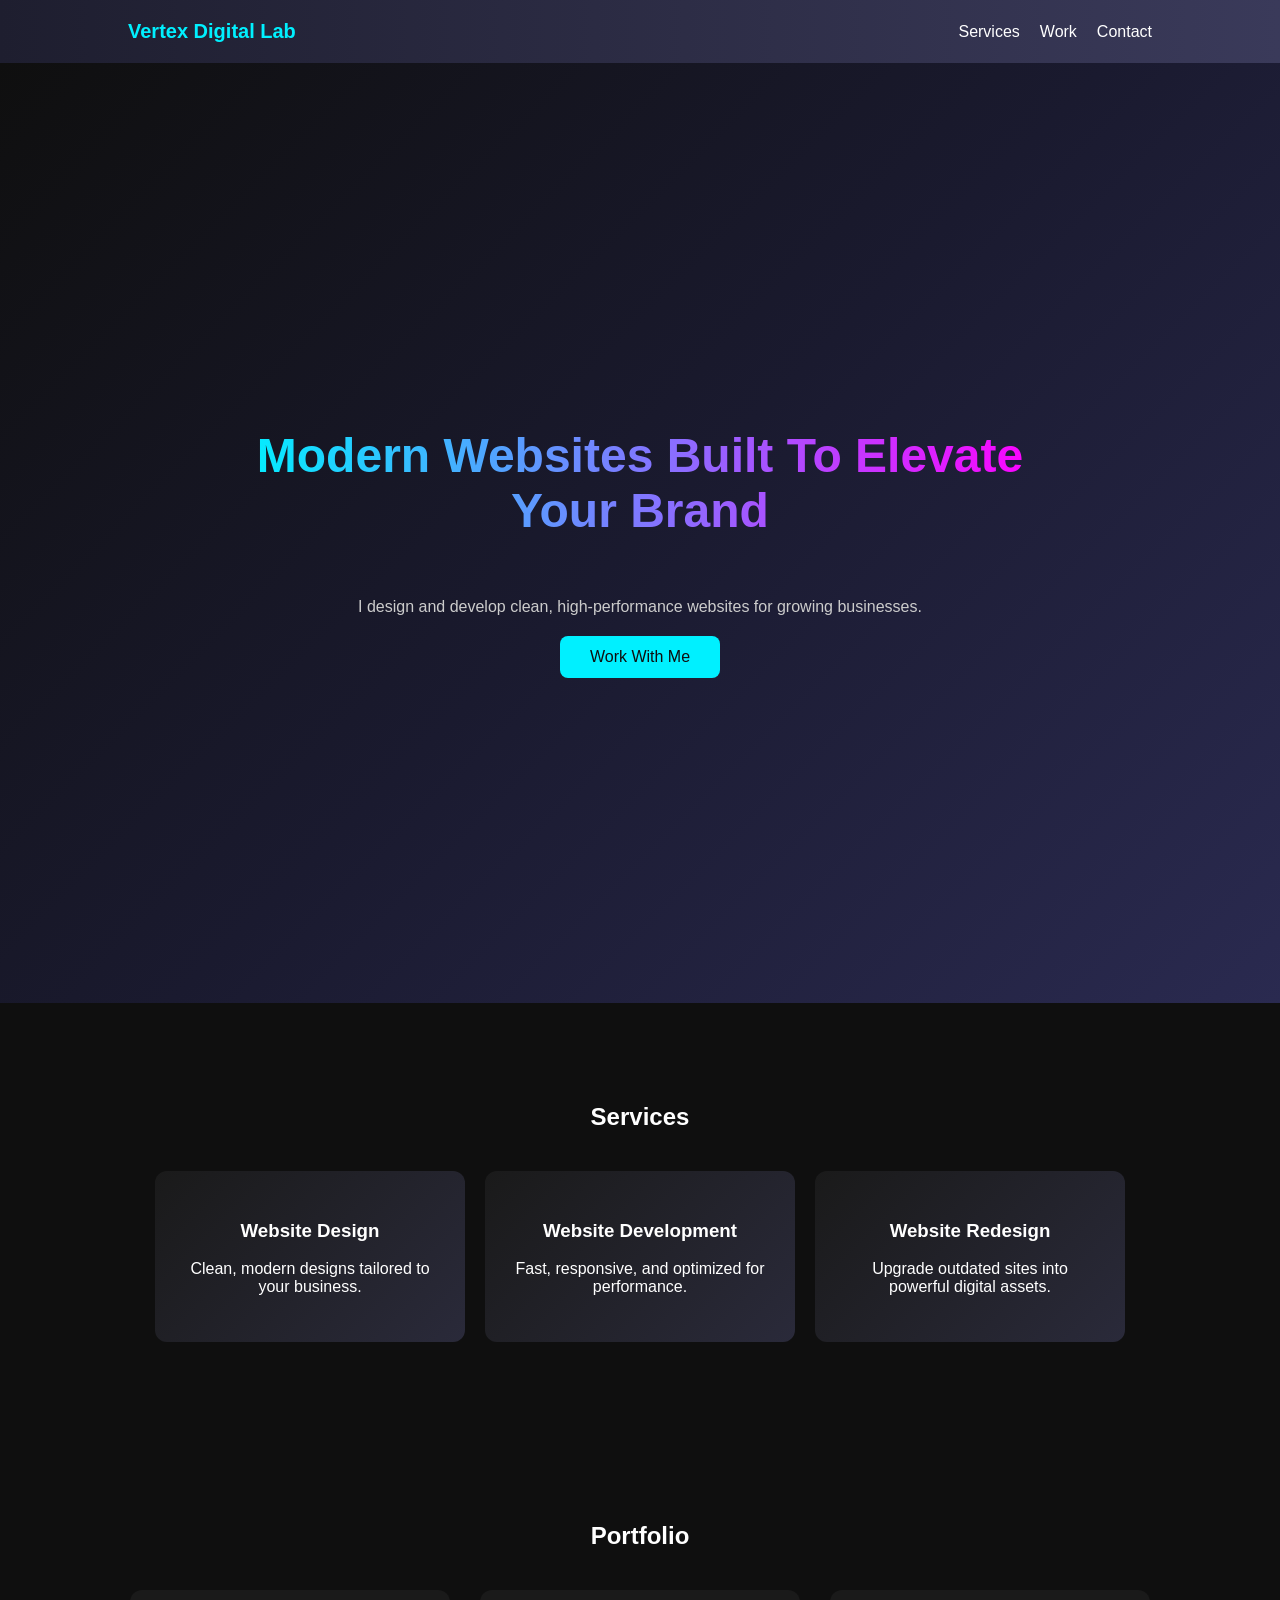
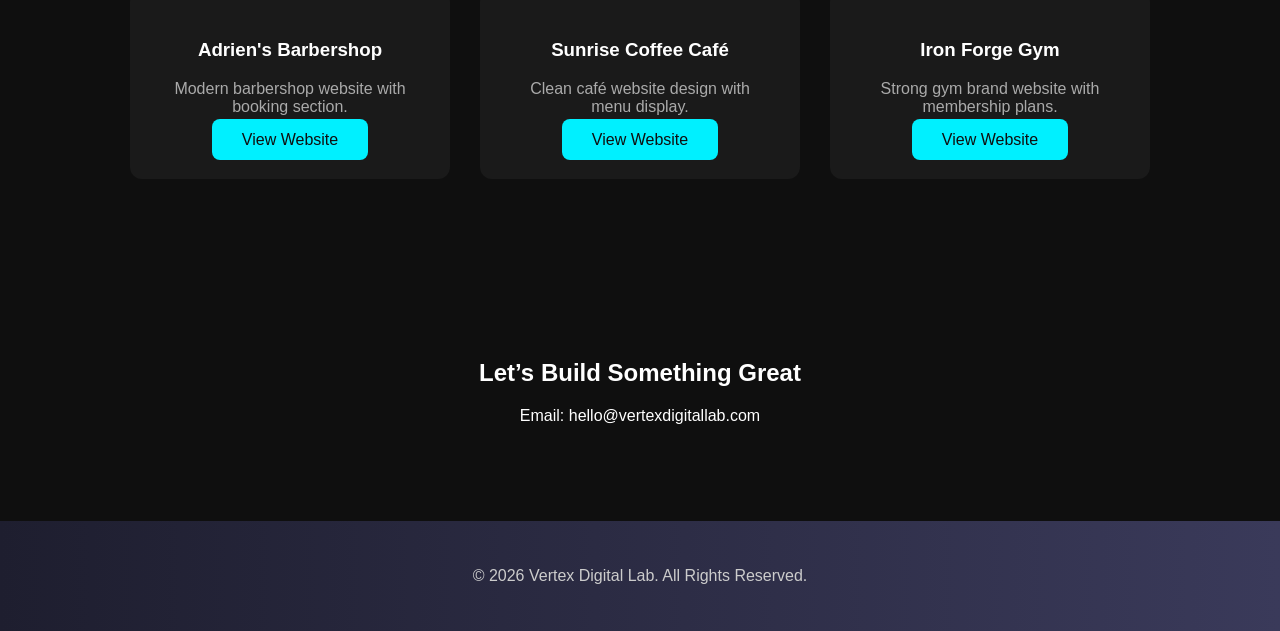
<file: vdl-site/index.html>
<!DOCTYPE html>
<html lang="en">
<head>
    <meta charset="UTF-8">
    <title>Vertex Digital Lab</title>
    <meta name="viewport" content="width=device-width, initial-scale=1.0">
    <link rel="stylesheet" type="text/css" href="style.css">
</head>
<body>

    <nav class="navbar">
        <div class="nav-logo">Vertex Digital Lab</div>
        <ul class="nav-links">
            <li><a href="#services">Services</a></li>
            <li><a href="#portfolio">Work</a></li>
            <li><a href="#contact">Contact</a></li>
        </ul>
    </nav>

    <section class="hero">
        <h1>Modern Websites Built To Elevate Your Brand</h1>
        <p>I design and develop clean, high-performance websites for growing businesses.</p>
        <a href="#contact" class="btn">Work With Me</a>
    </section>

    <section id="services" class="section">
        <h2>Services</h2>
        <div class="cards">
            <div class="card">
                <h3>Website Design</h3>
                <p>Clean, modern designs tailored to your business.</p>
            </div>
            <div class="card">
                <h3>Website Development</h3>
                <p>Fast, responsive, and optimized for performance.</p>
            </div>
            <div class="card">
                <h3>Website Redesign</h3>
                <p>Upgrade outdated sites into powerful digital assets.</p>
            </div>
        </div>
    </section>

    <section id="portfolio" class="section">
<h2>Portfolio</h2>

<div class="portfolio-grid">

<div class="portfolio-card">
<h3>Adrien's Barbershop</h3>
<p>Modern barbershop website with booking section.</p>
<a href="barbershop.html" class="btn">View Website</a>
</div>

<div class="portfolio-card">
<h3>Sunrise Coffee Café</h3>
<p>Clean café website design with menu display.</p>
<a href="coffee.html" class="btn">View Website</a>
</div>

<div class="portfolio-card">
<h3>Iron Forge Gym</h3>
<p>Strong gym brand website with membership plans.</p>
<a href="gym.html" class="btn">View Website</a>
</div>

</div>

</section>

    <section id="contact" class="section">
        <h2>Let’s Build Something Great</h2>
        <p>Email: hello@vertexdigitallab.com</p>
    </section>

    <footer>
        <p>© 2026 Vertex Digital Lab. All Rights Reserved.</p>
    </footer>

</body>
</html>
</file>
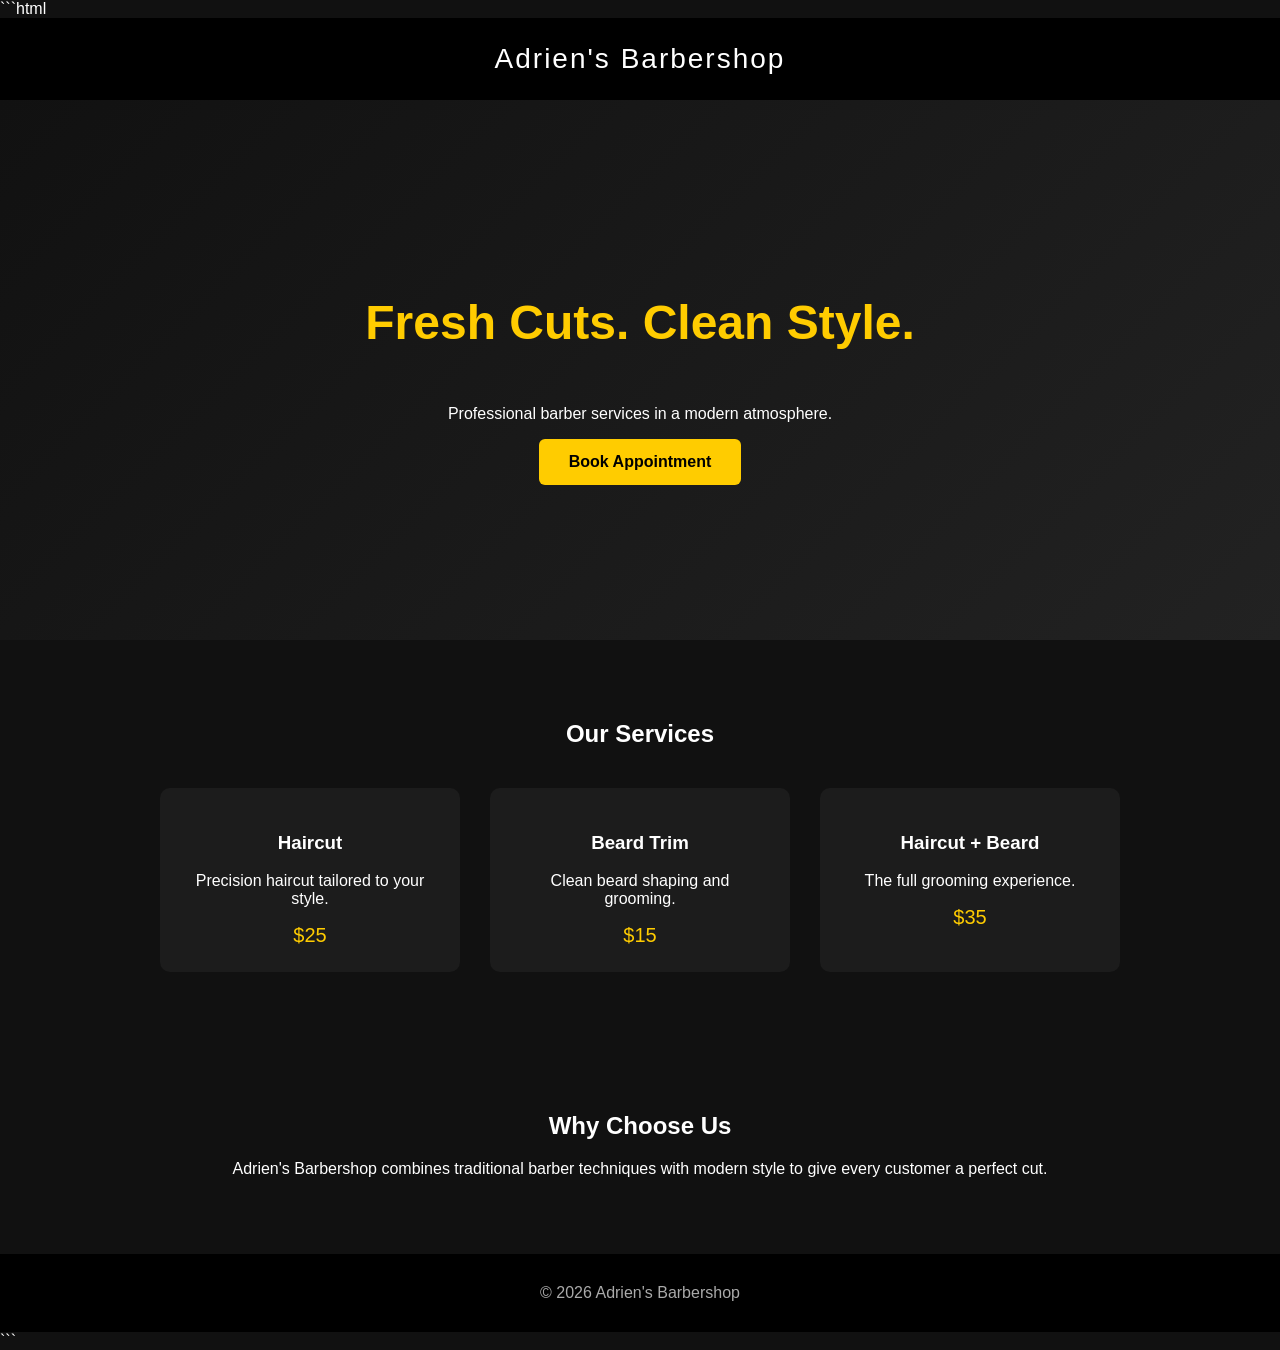
<file: barbershop.html>
```html
<!DOCTYPE html>
<html lang="en">
<head>
<meta charset="UTF-8">
<title>Adrien's Barbershop</title>

<style>

body{
margin:0;
font-family:Arial;
background:#111;
color:white;
}

header{
background:#000;
padding:25px;
text-align:center;
font-size:28px;
letter-spacing:2px;
}

.hero{
height:60vh;
display:flex;
flex-direction:column;
justify-content:center;
align-items:center;
text-align:center;
background:linear-gradient(135deg,#111,#222);
}

.hero h1{
font-size:48px;
color:#ffcc00;
}

.btn{
background:#ffcc00;
padding:14px 30px;
border-radius:6px;
color:black;
text-decoration:none;
font-weight:bold;
}

.section{
padding:60px 10%;
text-align:center;
}

.services{
display:flex;
gap:30px;
justify-content:center;
flex-wrap:wrap;
margin-top:40px;
}

.card{
background:#1c1c1c;
padding:25px;
width:250px;
border-radius:10px;
}

.price{
color:#ffcc00;
font-size:20px;
margin-top:10px;
}

footer{
text-align:center;
padding:30px;
background:black;
color:#aaa;
}

</style>

</head>

<body>

<header>Adrien's Barbershop</header>

<section class="hero">
<h1>Fresh Cuts. Clean Style.</h1>
<p>Professional barber services in a modern atmosphere.</p>
<a class="btn">Book Appointment</a>
</section>

<section class="section">
<h2>Our Services</h2>

<div class="services">

<div class="card">
<h3>Haircut</h3>
<p>Precision haircut tailored to your style.</p>
<div class="price">$25</div>
</div>

<div class="card">
<h3>Beard Trim</h3>
<p>Clean beard shaping and grooming.</p>
<div class="price">$15</div>
</div>

<div class="card">
<h3>Haircut + Beard</h3>
<p>The full grooming experience.</p>
<div class="price">$35</div>
</div>

</div>
</section>

<section class="section">
<h2>Why Choose Us</h2>
<p>Adrien's Barbershop combines traditional barber techniques with modern style to give every customer a perfect cut.</p>
</section>

<footer>
© 2026 Adrien's Barbershop
</footer>

</body>
</html>
```
</file>
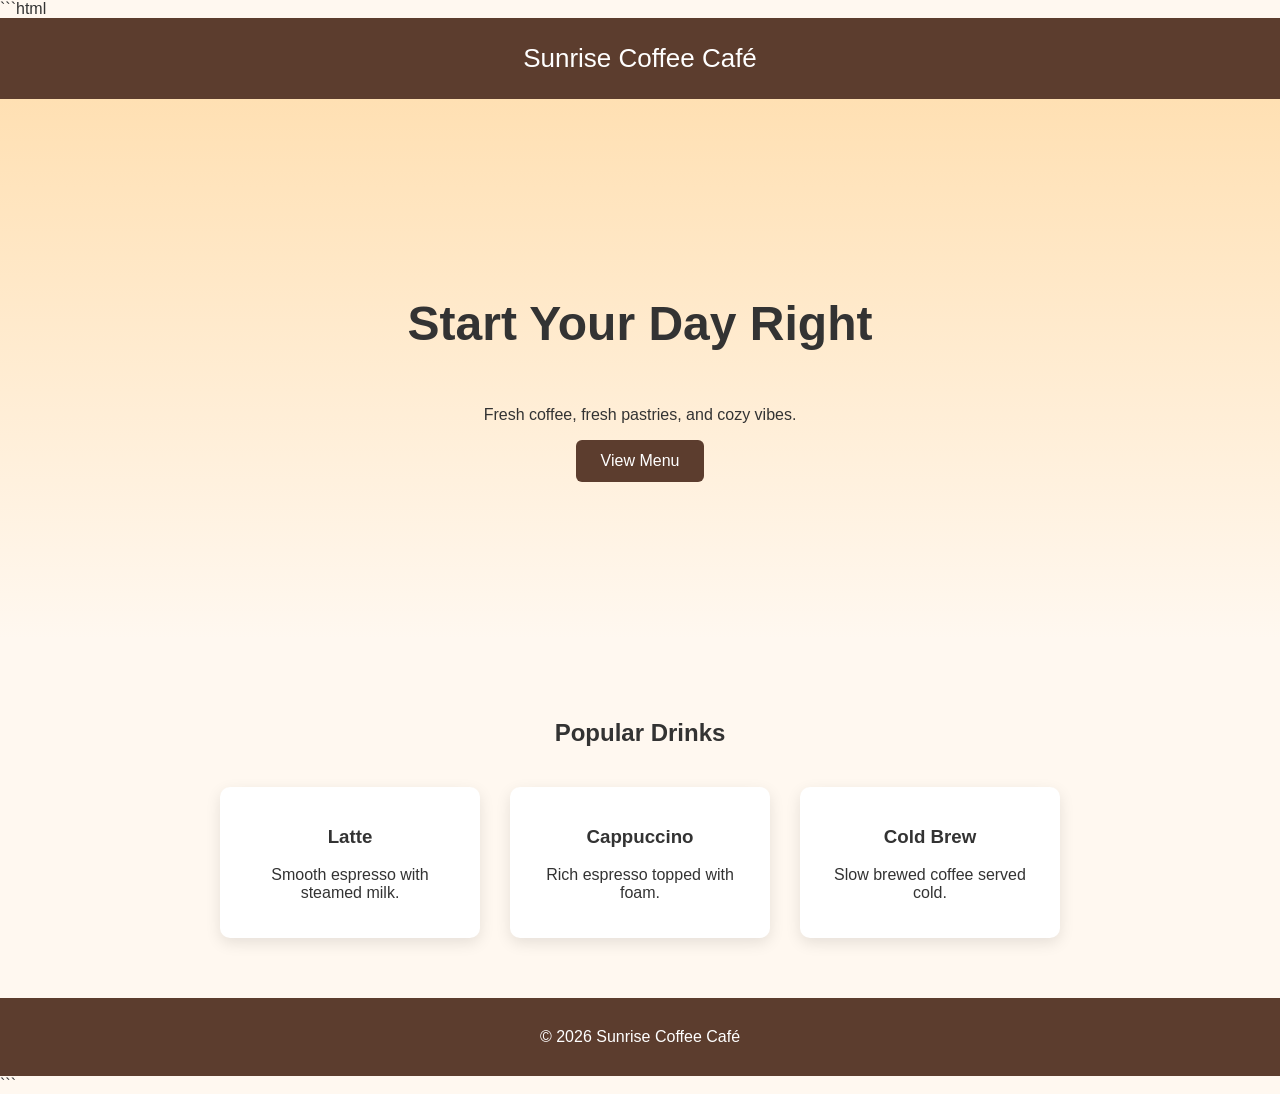
<file: coffee.html>
```html
<!DOCTYPE html>
<html>
<head>
<title>Sunrise Coffee Café</title>

<style>

body{
margin:0;
font-family:Arial;
background:#fff8f0;
color:#333;
}

header{
background:#5c3d2e;
color:white;
padding:25px;
text-align:center;
font-size:26px;
}

.hero{
height:60vh;
display:flex;
flex-direction:column;
justify-content:center;
align-items:center;
background:linear-gradient(#ffe0b3,#fff8f0);
text-align:center;
}

.hero h1{
font-size:48px;
}

.btn{
background:#5c3d2e;
color:white;
padding:12px 25px;
border-radius:6px;
text-decoration:none;
}

.section{
padding:60px 10%;
text-align:center;
}

.menu{
display:flex;
gap:30px;
justify-content:center;
flex-wrap:wrap;
margin-top:40px;
}

.item{
background:white;
padding:20px;
width:220px;
border-radius:10px;
box-shadow:0 5px 15px rgba(0,0,0,0.1);
}

footer{
background:#5c3d2e;
color:white;
padding:30px;
text-align:center;
}

</style>

</head>

<body>

<header>Sunrise Coffee Café</header>

<section class="hero">
<h1>Start Your Day Right</h1>
<p>Fresh coffee, fresh pastries, and cozy vibes.</p>
<a class="btn">View Menu</a>
</section>

<section class="section">

<h2>Popular Drinks</h2>

<div class="menu">

<div class="item">
<h3>Latte</h3>
<p>Smooth espresso with steamed milk.</p>
</div>

<div class="item">
<h3>Cappuccino</h3>
<p>Rich espresso topped with foam.</p>
</div>

<div class="item">
<h3>Cold Brew</h3>
<p>Slow brewed coffee served cold.</p>
</div>

</div>

</section>

<footer>
© 2026 Sunrise Coffee Café
</footer>

</body>
</html>
```
</file>
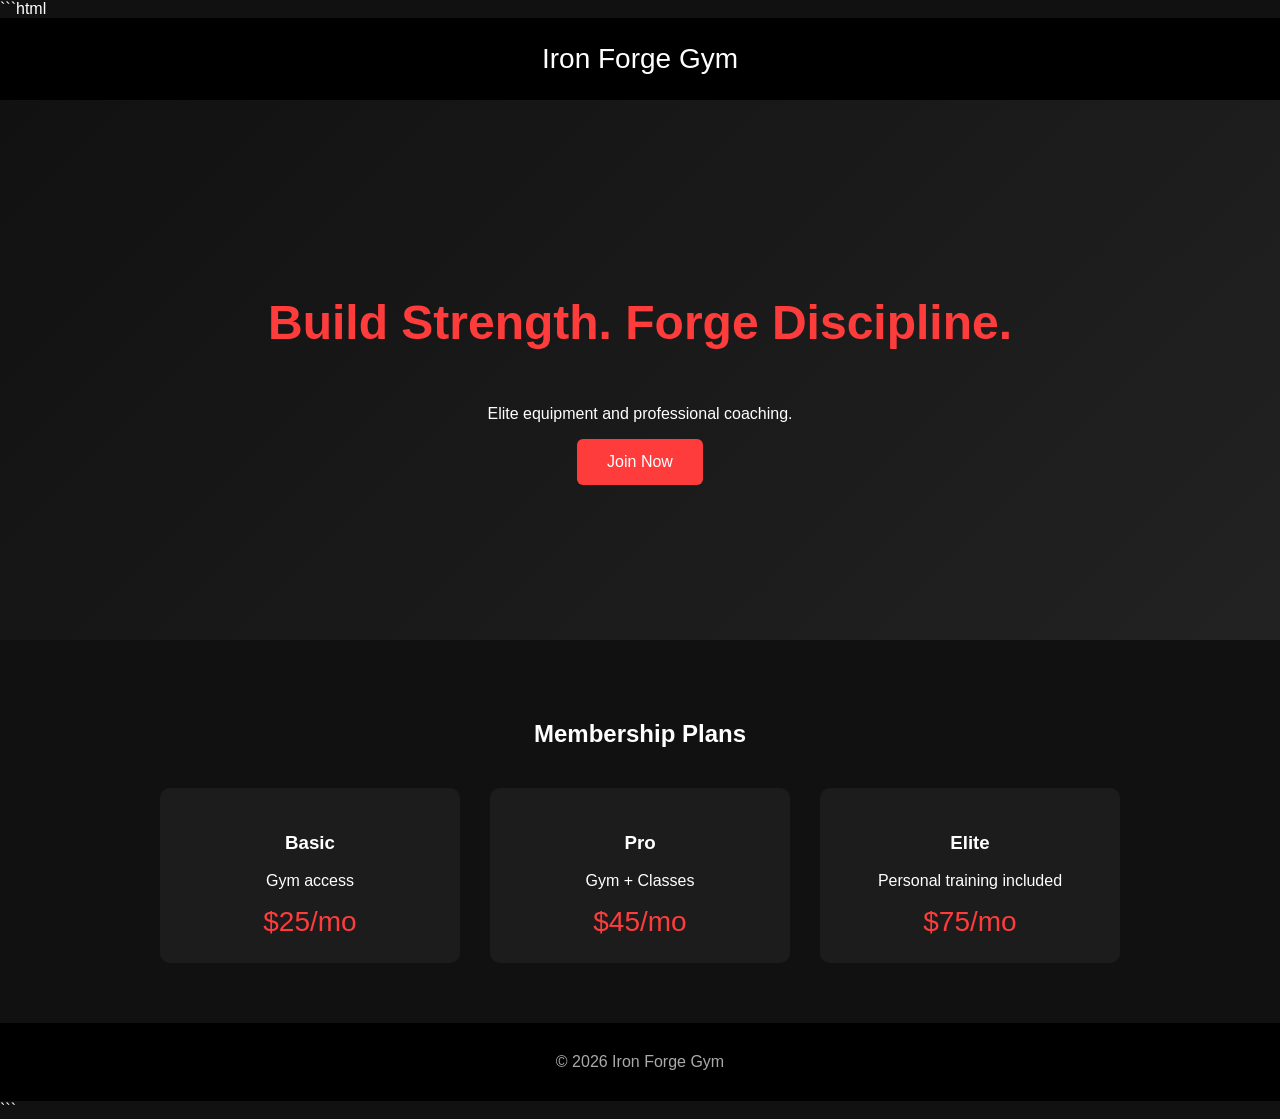
<file: gym.html>
```html
<!DOCTYPE html>
<html>
<head>
<title>Iron Forge Gym</title>

<style>

body{
margin:0;
font-family:Arial;
background:#111;
color:white;
}

header{
background:black;
padding:25px;
text-align:center;
font-size:28px;
}

.hero{
height:60vh;
display:flex;
flex-direction:column;
justify-content:center;
align-items:center;
text-align:center;
background:linear-gradient(135deg,#111,#222);
}

.hero h1{
font-size:48px;
color:#ff3c3c;
}

.btn{
background:#ff3c3c;
padding:14px 30px;
border-radius:6px;
color:white;
text-decoration:none;
}

.section{
padding:60px 10%;
text-align:center;
}

.plans{
display:flex;
gap:30px;
justify-content:center;
flex-wrap:wrap;
margin-top:40px;
}

.plan{
background:#1c1c1c;
padding:25px;
width:250px;
border-radius:10px;
}

.price{
font-size:28px;
color:#ff3c3c;
margin-top:10px;
}

footer{
text-align:center;
padding:30px;
background:black;
color:#aaa;
}

</style>

</head>

<body>

<header>Iron Forge Gym</header>

<section class="hero">
<h1>Build Strength. Forge Discipline.</h1>
<p>Elite equipment and professional coaching.</p>
<a class="btn">Join Now</a>
</section>

<section class="section">

<h2>Membership Plans</h2>

<div class="plans">

<div class="plan">
<h3>Basic</h3>
<p>Gym access</p>
<div class="price">$25/mo</div>
</div>

<div class="plan">
<h3>Pro</h3>
<p>Gym + Classes</p>
<div class="price">$45/mo</div>
</div>

<div class="plan">
<h3>Elite</h3>
<p>Personal training included</p>
<div class="price">$75/mo</div>
</div>

</div>

</section>

<footer>
© 2026 Iron Forge Gym
</footer>

</body>
</html>
```
</file>
<file: vdl-site/style.css>
/* General body style */
body {
    margin: 0;
    font-family: Arial, sans-serif;
    background: #0f0f0f; /* fallback for older browsers */
    color: #ffffff;
}

/* Navbar */
.navbar {
    display: flex;
    justify-content: space-between;
    align-items: center;
    padding: 20px 10%;
    background: linear-gradient(90deg, #1e1e2f, #3a3a5a);
}

.nav-logo {
    font-weight: bold;
    font-size: 20px;
    color: #00f0ff;
}

.nav-links {
    list-style: none;
    display: flex;
    gap: 20px;
    padding: 0;
    margin: 0;
}

.nav-links a {
    color: #fff;
    text-decoration: none;
    transition: color 0.3s;
}

.nav-links a:hover {
    color: #00f0ff;
}

/* Hero Section */
.hero {
    min-height: 100vh;
    display: flex;
    flex-direction: column;
    justify-content: center;
    align-items: center;
    text-align: center;
    padding: 20px;
    background: linear-gradient(135deg, #0f0f0f, #1a1a2f, #2a2a50);
}

.hero h1 {
    font-size: 48px;
    max-width: 800px;
    background: linear-gradient(90deg, #00f0ff, #ff00ff);
    -webkit-background-clip: text;
    -webkit-text-fill-color: transparent;
}

.hero p {
    color: #ccc;
    max-width: 600px;
    margin: 20px 0;
}

/* Button */
.btn {
    background: #00f0ff;
    color: #0f0f0f;
    padding: 12px 30px;
    text-decoration: none;
    border-radius: 8px;
    transition: transform 0.3s, background 0.3s;
}

.btn:hover {
    background: #ff00ff;
    transform: scale(1.05);
}

/* Sections */
.section {
    padding: 80px 10%;
    text-align: center;
}

/* Cards */
.cards {
    display: flex;
    gap: 20px;
    justify-content: center;
    margin-top: 40px;
    flex-wrap: wrap;
}

.card {
    background: linear-gradient(135deg, #1a1a1a, #2a2a3a);
    padding: 30px;
    width: 250px;
    border-radius: 12px;
    transition: transform 0.3s, background 0.3s;
}

.card:hover {
    transform: translateY(-10px);
    background: linear-gradient(135deg, #00f0ff, #ff00ff);
}

/* Footer */
footer {
    text-align: center;
    padding: 30px;
    background: linear-gradient(90deg, #1e1e2f, #3a3a5a);
    color: #ccc;
}
.portfolio-grid{
display:flex;
gap:30px;
justify-content:center;
flex-wrap:wrap;
margin-top:40px;
}

.portfolio-card{
background:#1a1a1a;
padding:30px;
width:260px;
border-radius:12px;
text-align:center;
transition:0.3s;
}

.portfolio-card:hover{
transform:translateY(-5px);
background:#222;
}

.portfolio-card p{
color:#aaa;
margin:15px 0;
}
</file>
